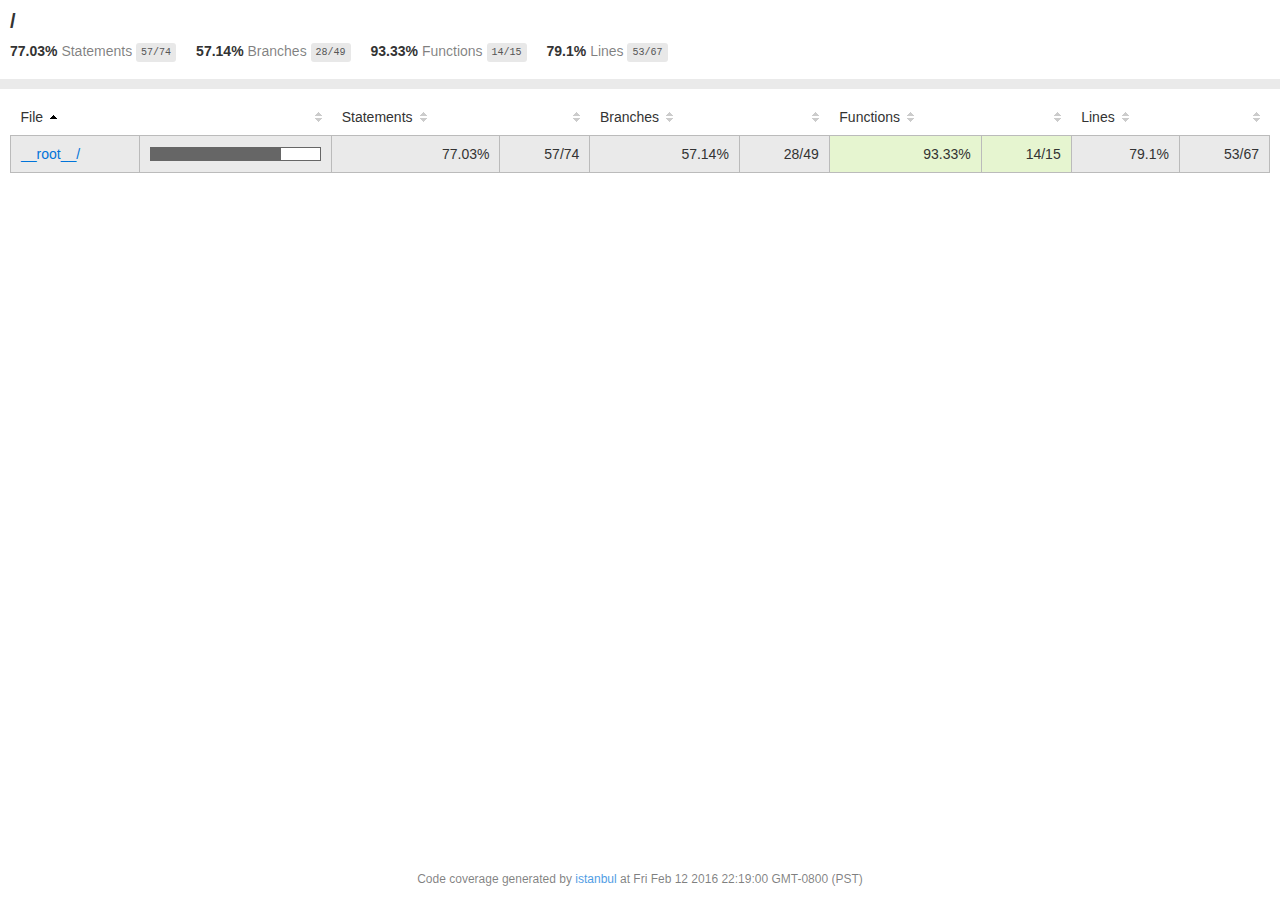
<file: site_institucional/NODE5/node_modules/mute-stream/coverage/lcov-report/index.html>
<!doctype html>
<html lang="en">
<head>
    <title>Code coverage report for All files</title>
    <meta charset="utf-8" />
    <link rel="stylesheet" href="prettify.css" />
    <link rel="stylesheet" href="base.css" />
    <meta name="viewport" content="width=device-width, initial-scale=1">
    <style type='text/css'>
        .coverage-summary .sorter {
            background-image: url(sort-arrow-sprite.png);
        }
    </style>
</head>
<body>
<div class='wrapper'>
  <div class='pad1'>
    <h1>
      /
    </h1>
    <div class='clearfix'>
      <div class='fl pad1y space-right2'>
        <span class="strong">77.03% </span>
        <span class="quiet">Statements</span>
        <span class='fraction'>57/74</span>
      </div>
      <div class='fl pad1y space-right2'>
        <span class="strong">57.14% </span>
        <span class="quiet">Branches</span>
        <span class='fraction'>28/49</span>
      </div>
      <div class='fl pad1y space-right2'>
        <span class="strong">93.33% </span>
        <span class="quiet">Functions</span>
        <span class='fraction'>14/15</span>
      </div>
      <div class='fl pad1y space-right2'>
        <span class="strong">79.1% </span>
        <span class="quiet">Lines</span>
        <span class='fraction'>53/67</span>
      </div>
    </div>
  </div>
  <div class='status-line medium'></div>
<div class="pad1">
<table class="coverage-summary">
<thead>
<tr>
   <th data-col="file" data-fmt="html" data-html="true" class="file">File</th>
   <th data-col="pic" data-type="number" data-fmt="html" data-html="true" class="pic"></th>
   <th data-col="statements" data-type="number" data-fmt="pct" class="pct">Statements</th>
   <th data-col="statements_raw" data-type="number" data-fmt="html" class="abs"></th>
   <th data-col="branches" data-type="number" data-fmt="pct" class="pct">Branches</th>
   <th data-col="branches_raw" data-type="number" data-fmt="html" class="abs"></th>
   <th data-col="functions" data-type="number" data-fmt="pct" class="pct">Functions</th>
   <th data-col="functions_raw" data-type="number" data-fmt="html" class="abs"></th>
   <th data-col="lines" data-type="number" data-fmt="pct" class="pct">Lines</th>
   <th data-col="lines_raw" data-type="number" data-fmt="html" class="abs"></th>
</tr>
</thead>
<tbody><tr>
	<td class="file medium" data-value="__root__/"><a href="__root__/index.html">__root__/</a></td>
	<td data-value="77.03" class="pic medium"><div class="chart"><div class="cover-fill" style="width: 77%;"></div><div class="cover-empty" style="width:23%;"></div></div></td>
	<td data-value="77.03" class="pct medium">77.03%</td>
	<td data-value="74" class="abs medium">57/74</td>
	<td data-value="57.14" class="pct medium">57.14%</td>
	<td data-value="49" class="abs medium">28/49</td>
	<td data-value="93.33" class="pct high">93.33%</td>
	<td data-value="15" class="abs high">14/15</td>
	<td data-value="79.1" class="pct medium">79.1%</td>
	<td data-value="67" class="abs medium">53/67</td>
	</tr>

</tbody>
</table>
</div><div class='push'></div><!-- for sticky footer -->
</div><!-- /wrapper -->
<div class='footer quiet pad2 space-top1 center small'>
  Code coverage
  generated by <a href="http://istanbul-js.org/" target="_blank">istanbul</a> at Fri Feb 12 2016 22:19:00 GMT-0800 (PST)
</div>
</div>
<script src="prettify.js"></script>
<script>
window.onload = function () {
        if (typeof prettyPrint === 'function') {
            prettyPrint();
        }
};
</script>
<script src="sorter.js"></script>
</body>
</html>
</file>
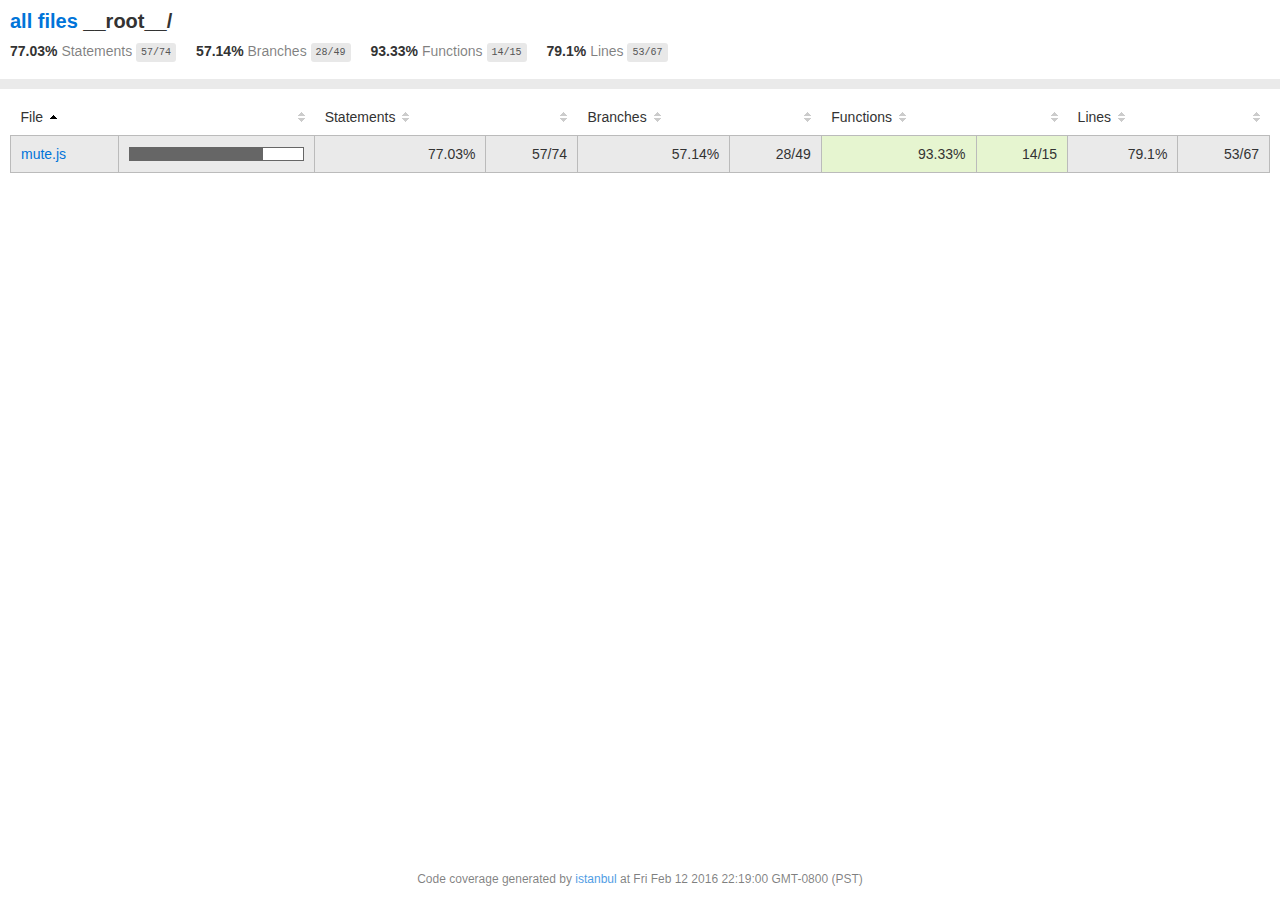
<file: site_institucional/NODE5/node_modules/mute-stream/coverage/lcov-report/__root__/index.html>
<!doctype html>
<html lang="en">
<head>
    <title>Code coverage report for __root__/</title>
    <meta charset="utf-8" />
    <link rel="stylesheet" href="../prettify.css" />
    <link rel="stylesheet" href="../base.css" />
    <meta name="viewport" content="width=device-width, initial-scale=1">
    <style type='text/css'>
        .coverage-summary .sorter {
            background-image: url(../sort-arrow-sprite.png);
        }
    </style>
</head>
<body>
<div class='wrapper'>
  <div class='pad1'>
    <h1>
      <a href="../index.html">all files</a> __root__/
    </h1>
    <div class='clearfix'>
      <div class='fl pad1y space-right2'>
        <span class="strong">77.03% </span>
        <span class="quiet">Statements</span>
        <span class='fraction'>57/74</span>
      </div>
      <div class='fl pad1y space-right2'>
        <span class="strong">57.14% </span>
        <span class="quiet">Branches</span>
        <span class='fraction'>28/49</span>
      </div>
      <div class='fl pad1y space-right2'>
        <span class="strong">93.33% </span>
        <span class="quiet">Functions</span>
        <span class='fraction'>14/15</span>
      </div>
      <div class='fl pad1y space-right2'>
        <span class="strong">79.1% </span>
        <span class="quiet">Lines</span>
        <span class='fraction'>53/67</span>
      </div>
    </div>
  </div>
  <div class='status-line medium'></div>
<div class="pad1">
<table class="coverage-summary">
<thead>
<tr>
   <th data-col="file" data-fmt="html" data-html="true" class="file">File</th>
   <th data-col="pic" data-type="number" data-fmt="html" data-html="true" class="pic"></th>
   <th data-col="statements" data-type="number" data-fmt="pct" class="pct">Statements</th>
   <th data-col="statements_raw" data-type="number" data-fmt="html" class="abs"></th>
   <th data-col="branches" data-type="number" data-fmt="pct" class="pct">Branches</th>
   <th data-col="branches_raw" data-type="number" data-fmt="html" class="abs"></th>
   <th data-col="functions" data-type="number" data-fmt="pct" class="pct">Functions</th>
   <th data-col="functions_raw" data-type="number" data-fmt="html" class="abs"></th>
   <th data-col="lines" data-type="number" data-fmt="pct" class="pct">Lines</th>
   <th data-col="lines_raw" data-type="number" data-fmt="html" class="abs"></th>
</tr>
</thead>
<tbody><tr>
	<td class="file medium" data-value="mute.js"><a href="mute.js.html">mute.js</a></td>
	<td data-value="77.03" class="pic medium"><div class="chart"><div class="cover-fill" style="width: 77%;"></div><div class="cover-empty" style="width:23%;"></div></div></td>
	<td data-value="77.03" class="pct medium">77.03%</td>
	<td data-value="74" class="abs medium">57/74</td>
	<td data-value="57.14" class="pct medium">57.14%</td>
	<td data-value="49" class="abs medium">28/49</td>
	<td data-value="93.33" class="pct high">93.33%</td>
	<td data-value="15" class="abs high">14/15</td>
	<td data-value="79.1" class="pct medium">79.1%</td>
	<td data-value="67" class="abs medium">53/67</td>
	</tr>

</tbody>
</table>
</div><div class='push'></div><!-- for sticky footer -->
</div><!-- /wrapper -->
<div class='footer quiet pad2 space-top1 center small'>
  Code coverage
  generated by <a href="http://istanbul-js.org/" target="_blank">istanbul</a> at Fri Feb 12 2016 22:19:00 GMT-0800 (PST)
</div>
</div>
<script src="../prettify.js"></script>
<script>
window.onload = function () {
        if (typeof prettyPrint === 'function') {
            prettyPrint();
        }
};
</script>
<script src="../sorter.js"></script>
</body>
</html>
</file>
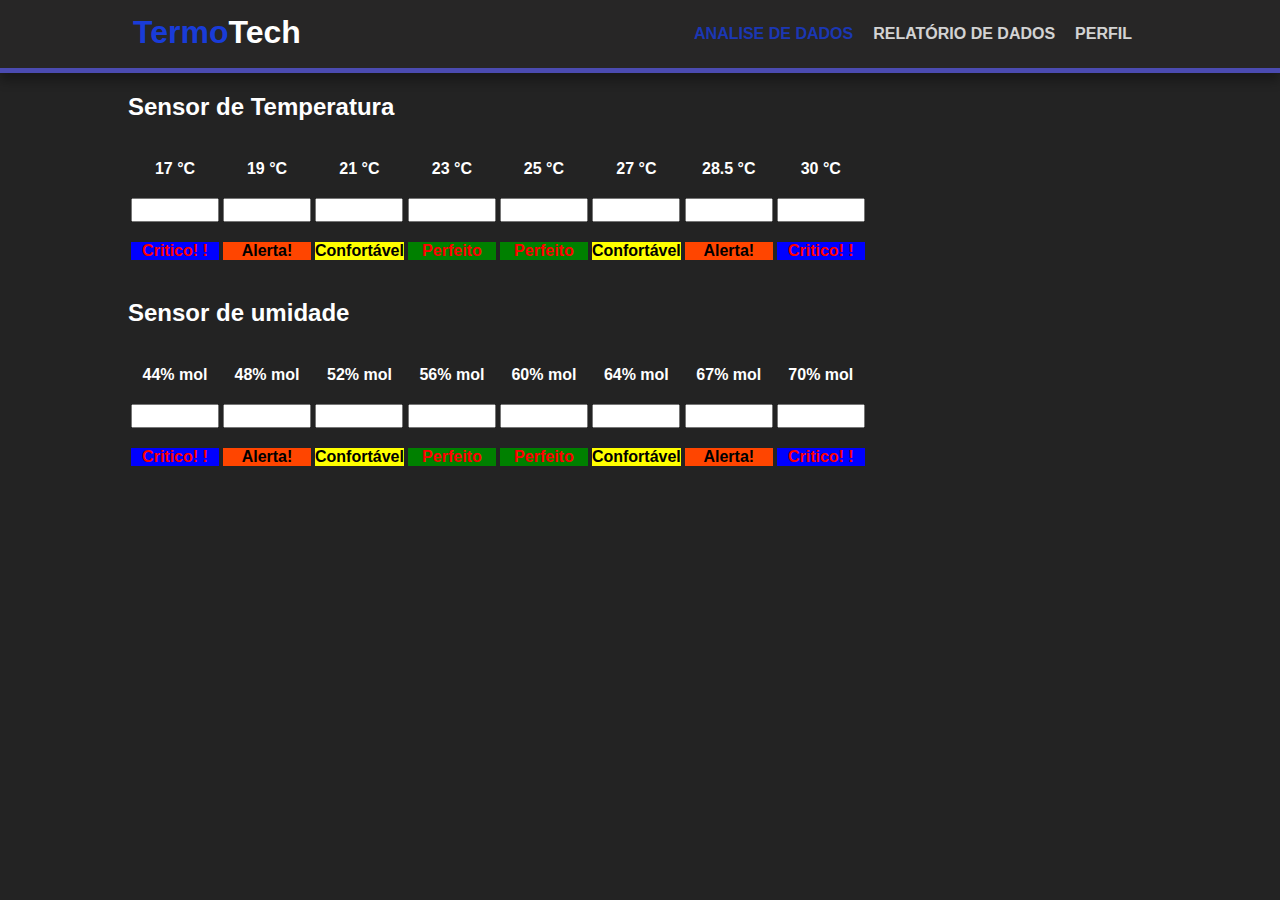
<file: site_institucional/analise.html>
<!DOCTYPE html>
<html lang="en">

<head>
    <meta charset="UTF-8">
    <meta http-equiv="X-UA-Compatible" content="IE=edge">
    <meta name="viewport" content="width=device-width, initial-scale=1.0">
    <title>TermoTech - Analise de dados</title>
    <link rel="stylesheet" href="style.css">
</head>

<body>
    <div class="header_sessao">
        <div class="container">
            <h1 class="titulo"><span class="destaque">Termo</span>Tech</h1>
            <ul class="navbar">
                <b>
              
                <a href="analise.html" class="item_menu"><span class="destaque">Analise de dados</a></span>
                <a href="NODE5/index.html" class="item_menu">Relatório de dados</a> 
                <a href="#div_perfil" class="item_menu"  onclick="perfil()"> Perfil</a>   
           
            </b>
            </ul>
        </div>
    </div>
    <div id="div_perfil" class="perfil">

        <div class="container">

            <div id="popup" class="popup" onclick="perfil()">

                <button id="button_foto" class="foto">Alterar foto do Perfil </button>



            </div>

        </div>

    </div>

    </div>
    <!--Aqui começa a tabela de gráficos "Temperatura"-->
    <div class="container">

        <table>
            <thead>

                <tr class="temperatura">
                    <h2>Sensor de Temperatura</h2>
                    <th>
                        <p>17 °C</p>
                    </th>
                    <th>
                        <p>19 °C</p>
                    </th>
                    <th>21 °C</th>
                    <th>23 °C</th>
                    <th>25 °C</th>
                    <th>27 °C</th>
                    <th>28.5 °C</th>
                    <th>30 °C</th>

                </tr>

                <tr>
                    <th>
                        <input type="text" class="resultado">
                    </th>
                    <th>
                        <input type="text" class="resultado">
                    </th>
                    <th>
                        <input type="text" class="resultado">
                    </th>
                    <th>
                        <input type="text" class="resultado">
                    </th>
                    <th>
                        <input type="text" class="resultado">
                    </th>
                    <th>
                        <input type="text" class="resultado">
                    </th>
                    <th>
                        <input type="text" class="resultado">
                    </th>
                    <th>
                        <input type="text" class="resultado">
                    </th>

                </tr>

                <tr>
                    <th>

                        <p style="color: red;background-color: blue">Critico! !

                    </th>
                    <th>


                        <p style="color: black;background-color: orangered">Alerta!

                    </th>
                    <th>



                        <p style="color: black;background-color: yellow">Confortável

                    </th>

                    <th>


                        <p style="color: red;background-color: green">Perfeito

                    </th>

                    <th>


                        <p style="color: red;background-color: green">Perfeito

                    </th>

                    <th>


                        <p style="color: black;background-color: yellow">Confortável

                    </th>
                    <th>



                        <p style="color: black;background-color: orangered">Alerta!

                    </th>
                    <th>

                        <p style="color: red;background-color: blue">Critico! !

                    </th>
                </tr>
            </thead>
        </table>

    </div>


    <!--Começa aqui os gráficos "Umidade"-->
    <div class="container">
        <table>
            <thead class="graficos">

                <tr class="umidade_titulo">
                    <h2>Sensor de umidade</h2>
                    <th class="umidade">
                        <p>44% mol</p>
                    </th>
                    <th class="umidade">
                        <p>48% mol</p>
                    </th>
                    <th class="umidade">52% mol</th>
                    <th class="umidade">56% mol</th>
                    <th class="umidade">60% mol</th>
                    <th class="umidade">64% mol</th>
                    <th class="umidade">67% mol</th>
                    <th class="umidade">70% mol</th>

                </tr>

                <tr>
                    <th>
                        <input type="text" class="resultado">
                    </th>
                    <th>
                        <input type="text" class="resultado">
                    </th>
                    <th>
                        <input type="text" class="resultado">
                    </th>
                    <th>
                        <input type="text" class="resultado">
                    </th>
                    <th>
                        <input type="text" class="resultado">
                    </th>
                    <th>
                        <input type="text" class="resultado">
                    </th>
                    <th>
                        <input type="text" class="resultado">
                    </th>
                    <th>
                        <input type="text" class="resultado">
                    </th>

                </tr>

                <tr>
                    <th>

                        <p style="color: red;background-color: blue">Critico! !

                    </th>
                    <th>


                        <p style="color: black;background-color: orangered">Alerta!

                    </th>
                    <th>



                        <p style="color: black;background-color: yellow">Confortável

                    </th>

                    <th>


                        <p style="color: red;background-color: green">Perfeito

                    </th>

                    <th>


                        <p style="color: red;background-color: green">Perfeito

                    </th>

                    <th>


                        <p style="color: black;background-color: yellow">Confortável

                    </th>
                    <th>



                        <p style="color: black;background-color: orangered">Alerta!

                    </th>
                    <th>

                        <p style="color: red;background-color: blue">Critico! !

                    </th>
                </tr>


            </thead>
        </table>



</body>

</html>
<script>
    function perfil() {
        popup.style.display = "block"
        popup.innerHTML = `<img src="img/foto inicial.png" alt="foto do perfil"> <br><ul> <br>
             <li> <a href="perfil.html" >dados da conta </a></li> <br>
             <li> <a href="NODE5/index.html" >Relatório de dados</a> </li> <br><br>   
             <li> <a href="analise.html" >Analise de dados</a> </li> <br><br>
                 <li> <a href="login.html">Sair</a> </li> <br>
                 </ul>`
    }
</script>
</file>
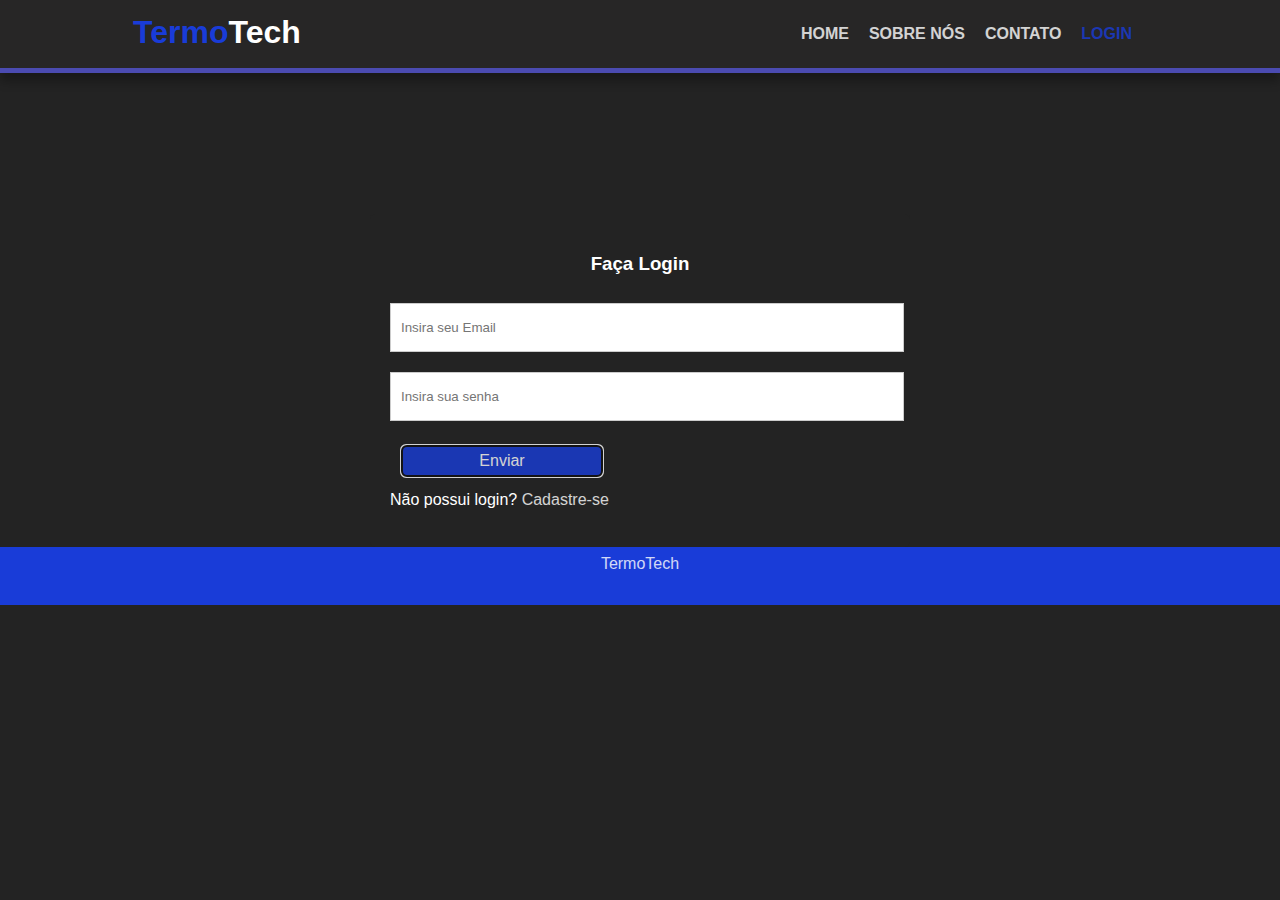
<file: site_institucional/login.html>
<!DOCTYPE html>
<html lang="en">

<head>
    <meta charset="UTF-8">
    <meta http-equiv="X-UA-Compatible" content="IE=edge">
    <meta name="viewport" content="width=device-width, initial-scale=1.0">
    <link rel="stylesheet" href="style.css">
    <title>TermoTech - Login</title>
</head>

<body>
    <div class="header_sessao">
        <div class="container">
            <h1 class="titulo"><span class="destaque">Termo</span>Tech</h1>
            <ul class="navbar">
                <b>
                <a href="index.html" class="item_menu">Home</a>
                <a href="index.html" class="item_menu">Sobre nós</a>
              
                <a href="index.html" class="item_menu">Contato</a>
                <a href="login.html" class="item_menu"><span class="destaque">Login</span></a>    
            </b>
            </ul>
        </div>
    </div>

    <form>

        <h3>Faça Login</h3>

        <input id="input_email" class="inputs" type="text" name="" placeholder="Insira seu Email" required/>
        <input id="input_senha" class="inputs" type="password" name="" placeholder="Insira sua senha" required/>
        <a href="perfil.html"><input class="btn" type="submit" name="acao" value="Enviar" autofocus/></a>
        <br> Não possui login?
        <a href="cadastro.html"> Cadastre-se</a><br><br>

        <!--vamos entrar na sessão dos inputs para os campos de cadastro.-->
        <div id="perfil" class="perfil">
            <div id="popup" onclick="perfil()">
                <div id="junte-se" class="cadastro">


                </div>
            </div>
        </div>

    </form>

    <div class="footer">

        <div class="container">

            <h4><a href="https://github.com/BandTec/grupo03-TermoTech">TermoTech</a></h4>
        </div>
    </div>

</body>

</html>

<script>
    function perfil() {
        popup.style.display = "block"
        popup.innerHTML = `<div id="junte-se" class="cadastro">

               <div class="container">

                <input type="text" class="popupC" placeholder="Como podemos te chamar?">
                <input type="text" class="popupC" placeholder="E o seu sobrenome?">
                <input type="text" class="popupC" placeholder="Possui endereço de e-mail?">
                <input type="text" class="popupC" placeholder="Posso te ligar?">
                <input type="text" class="popupC" placeholder="Você é homem ou mulher?">
                <input type="text" class="popupC" placeholder="Para qual CNPJ você é representante?">
                <input type="text" class="popupC" placeholder="Qual senha você deseja cadastrar?">
                <input type="text" class="popupC" placeholder="Tem certeza que é esta senha?">
                <br><input type="checkbox"> Eu estou ciente dos usos destes <a href="termos.html">dados</a>, e aceito o motivo de sua coleta.
                <br><button class="btn_cadastro">Cadastrar-se</button>
                <button class="btn_cadastro">Cancelar</button>

            </div>

        </div>`;
    }
</script>
</file>
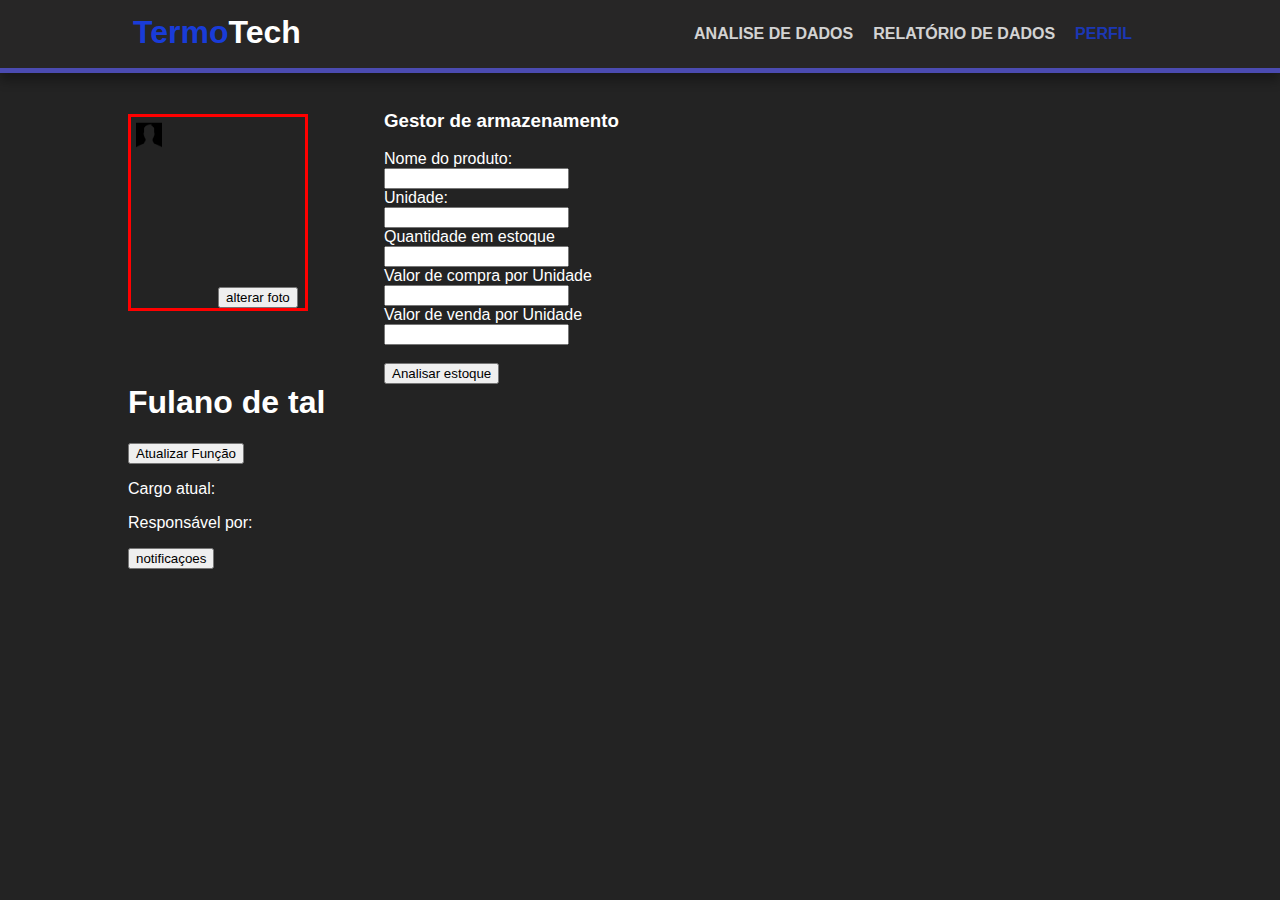
<file: site_institucional/perfil.html>
<!DOCTYPE html>
<html lang="en">

<head>
    <meta charset="UTF-8">
    <meta http-equiv="X-UA-Compatible" content="IE=edge">
    <meta name="viewport" content="width=device-width, initial-scale=1.0">
    <title>TermoTech - Perfil</title>
    <link rel="stylesheet" href="style.css">
</head>

<body>
    <div class="header_sessao">
        <div class="container">
            <h1 class="titulo"><span class="destaque">Termo</span>Tech</h1>
            <ul class="navbar">
                <b>
            
                <a href="analise.html" class="item_menu">Analise de dados</a>
                <a href="NODE5/index.html" class="item_menu">Relatório de dados</a> 
                <a href="#div_perfil" class="item_menu"><span class="destaque" onclick="perfil()"> Perfil</span></a>   
           
            </b>
            </ul>
        </div>
    </div>
    <div id="div_perfil" class="perfil">

        <div class="container">

            <div id="popup" class="popup" onclick="perfil()">


            </div>

        </div>

    </div>

    </div>
    <div id="div_painel" class="painel">

        <div class="container">


            <div class="working">
                <div class="foto_usuario">

                    <img src="img/foto inicial.png" alt="Foto de icone perfil">

                </div>
                <button>alterar foto</button>
            </div>
        </div>

        <div class="simulador" id="div_teste">

            <br>
            <h3>Gestor de armazenamento</h3>


            Nome do produto: <br><input id="in_nome"><br>
            <!---->
            Unidade: <br> <input id="in_unidade"> <br>
            <!---->
            Quantidade em estoque <br> <input id="in_quantidade"> <br>
            <!---->
            Valor de compra por Unidade <br><input id="in_valor_compra"> <br>
            <!---->
            Valor de venda por Unidade <br> <input id="in_valor_venda"> <br> <br><button onclick="analisar()">Analisar estoque</button>
            <br><br>

            <div id="div_resultado">
            </div>

        </div> <br><br><br><br><br>
        <div class="info_usuario">

            <h1>Fulano de tal</h1>
            <button>Atualizar Função    
                <select id="" class="cargo"> 
                    <option value=""> Cargo 1</option>
                    <option value="">Cargo 2</option>
                    <option value=""> Cargo 3 </option>
                    <option value="">Cargo 4</option>
                    <option value=""> Cargo 5</option>
                </select>
                
            </button>

            <p>Cargo atual:</p>
            <p>Responsável por:</p>
            <button>notificaçoes</button>
        </div>

    </div>



</body>

</html>
<script>
    function perfil() {
        popup.style.display = "block"
        popup.innerHTML = `<button class="ocultar">X</button><img src="img/foto inicial.png" alt="foto do perfil"> <br><ul> <br>
             <li> <a href="perfil.html" >dados da conta </a></li> <br>
             <li> <a href="NODE5/index.html" >Relatório de dados</a> </li> <br>   
              <li> <a href="analise.html" >Analise de dados</a> </li> <br>     
                 <li> <a href="login.html">Sair</a> </li> <br>
                 </ul>`
    }

    function analisar() {
        var nome = in_nome.value;
        var valor_compra = Number(in_valor_compra.value);
        var valor_venda = Number(in_valor_venda.value);

        var valor_estoque = Number(in_quantidade.value) * valor_venda;
        var valor_lucro = valor_venda - valor_compra;

        var porcentagem_lucro = (valor_venda / valor_compra - 1) * 100;

        div_resultado.innerHTML = `
            <h2>Resultado da análise</h2>
           
        Você possui um total de <b style="color:navy">${in_quantidade.value}</b> <b style="color:blue">${in_unidade.value}</b> de <b style="color:gray">${nome}</b> em estoque. <br>
        Você tem um total de R$ <b style="color:green">${valor_estoque}</b> em estoque de <b style="color:gray">${nome}</b>. <br>
        Vai lucrar R$ <b style="color:darkgreen">${valor_lucro}</b> em cada <b style="color:gray">${nome}</b> vendido. <br>

        Como comprou cada unidade por <b style="color:darkgreen">${valor_compra}</b> e vai vender por <b style="color:purple">${valor_venda}</b>, sua margem de lucro será de <b style="color:maroon">${porcentagem_lucro}</b>%. <br> <br>
        `;
        var porcentagem_compra = (valor_compra / valor_venda) * 100;
        var porcentagem_venda = 100 - porcentagem_compra;

        div_resultado.innerHTML += `
            <div style="background-color: red; height: 30px; float: left; width: ${porcentagem_compra}%"></div>
            <div style="background-color: green; height: 30px; float: left; width: ${porcentagem_venda}%"></div>
            <b>Composição do preço</b>';
        `;
    }
</script>
</file>
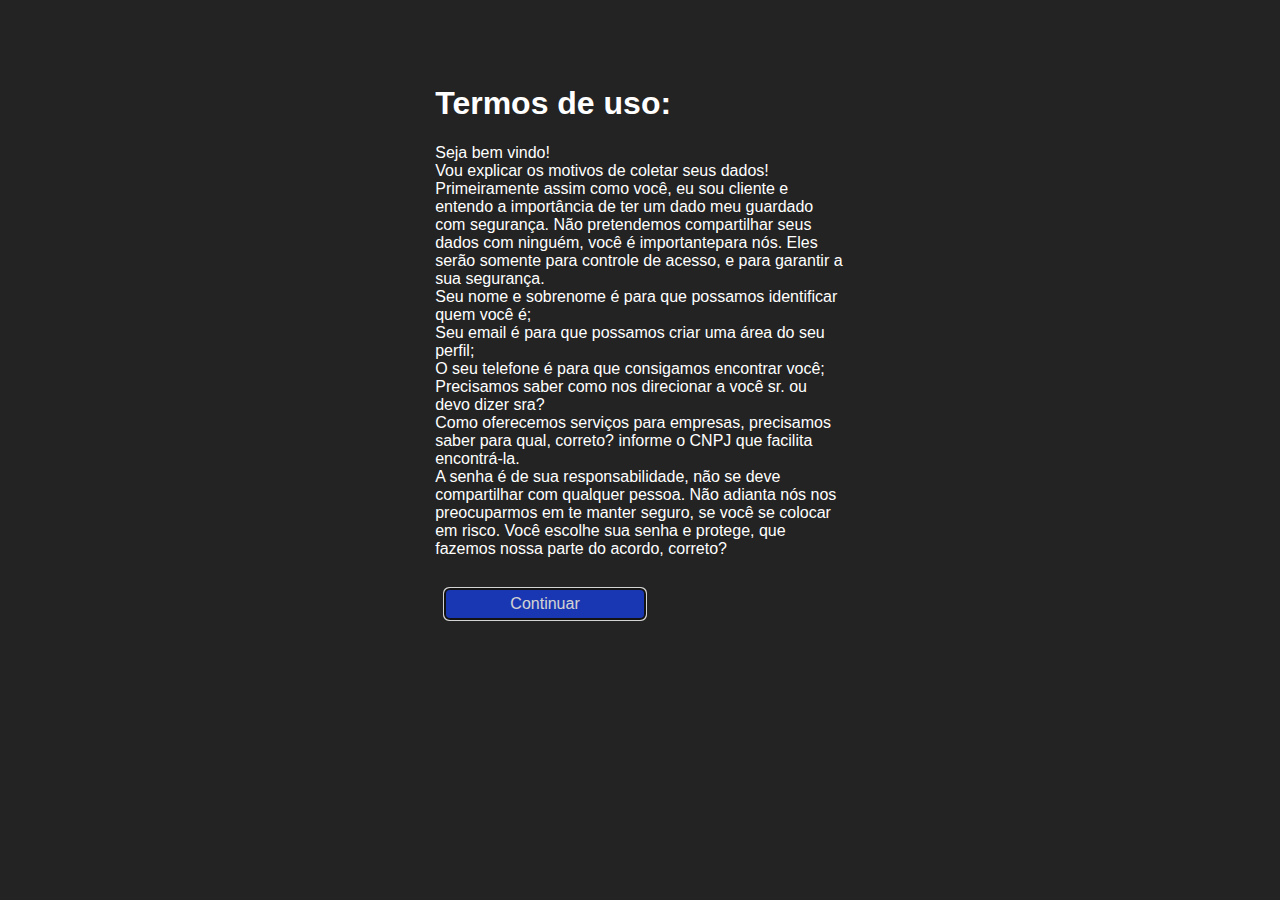
<file: site_institucional/termos.html>
<!DOCTYPE html>
<html lang="en">

<head>
    <meta charset="UTF-8">
    <meta http-equiv="X-UA-Compatible" content="IE=edge">
    <meta name="viewport" content="width=device-width, initial-scale=1.0">
    <title>TermoTech - Termos de uso</title>
    <link rel="stylesheet" href="style.css">
</head>

<body>
    <div class="termos">

        <div class="container">
            <h1>Termos de uso:</h1>
            <p>Seja bem vindo! <br> Vou explicar os motivos de coletar seus dados! <br> Primeiramente assim como você, eu sou cliente e entendo a importância de ter um dado meu guardado com segurança. Não pretendemos compartilhar seus dados com ninguém,
                você é importantepara nós. Eles serão somente para controle de acesso, e para garantir a sua segurança. <br> Seu nome e sobrenome é para que possamos identificar quem você é; <br> Seu email é para que possamos criar uma área do seu perfil;
                <br> O seu telefone é para que consigamos encontrar você; <br> Precisamos saber como nos direcionar a você sr. ou devo dizer sra? <br> Como oferecemos serviços para empresas, precisamos saber para qual, correto? informe o CNPJ que facilita
                encontrá-la. <br> A senha é de sua responsabilidade, não se deve compartilhar com qualquer pessoa. Não adianta nós nos preocuparmos em te manter seguro, se você se colocar em risco. Você escolhe sua senha e protege, que fazemos nossa parte
                do acordo, correto?
            </p>

            <a href="cadastro.html"><input class="btn" type="submit" name="acao" value="Continuar" autofocus/></a>

        </div>
    </div>
</body>

</html>
</file>
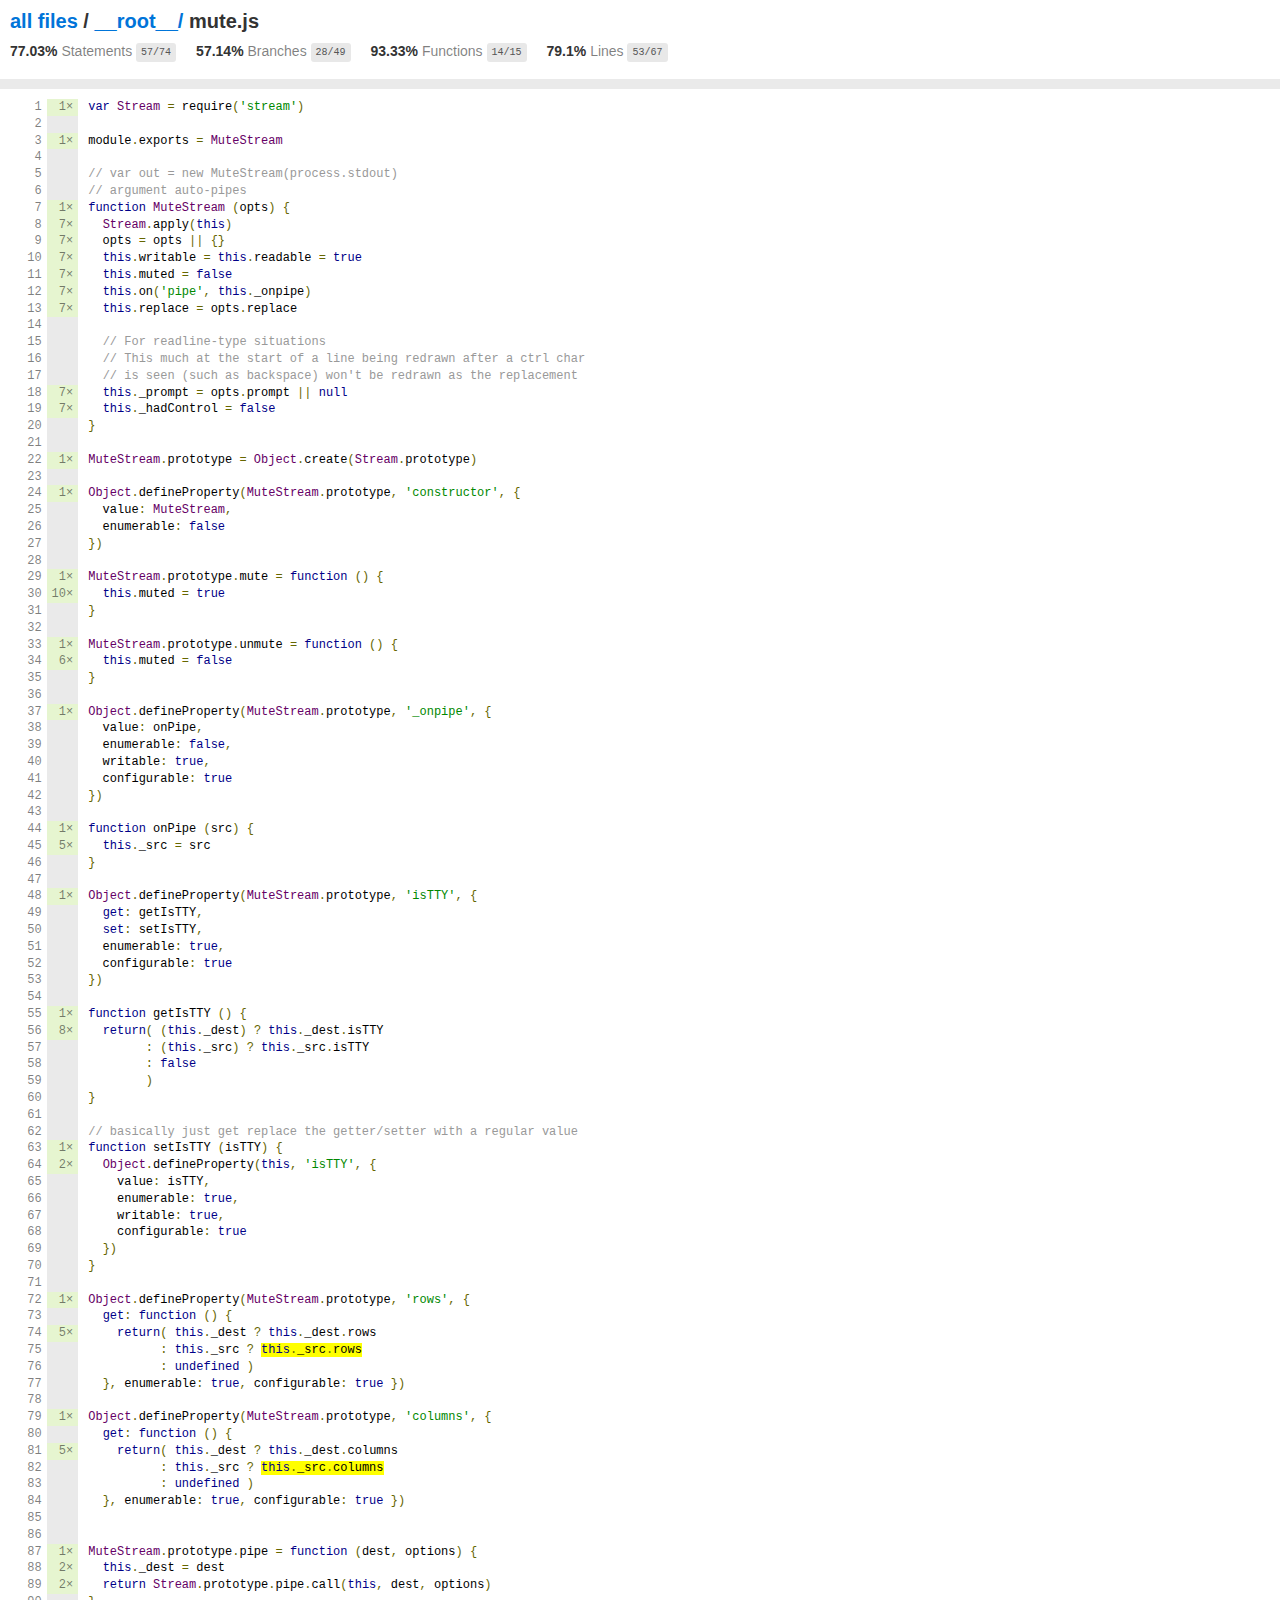
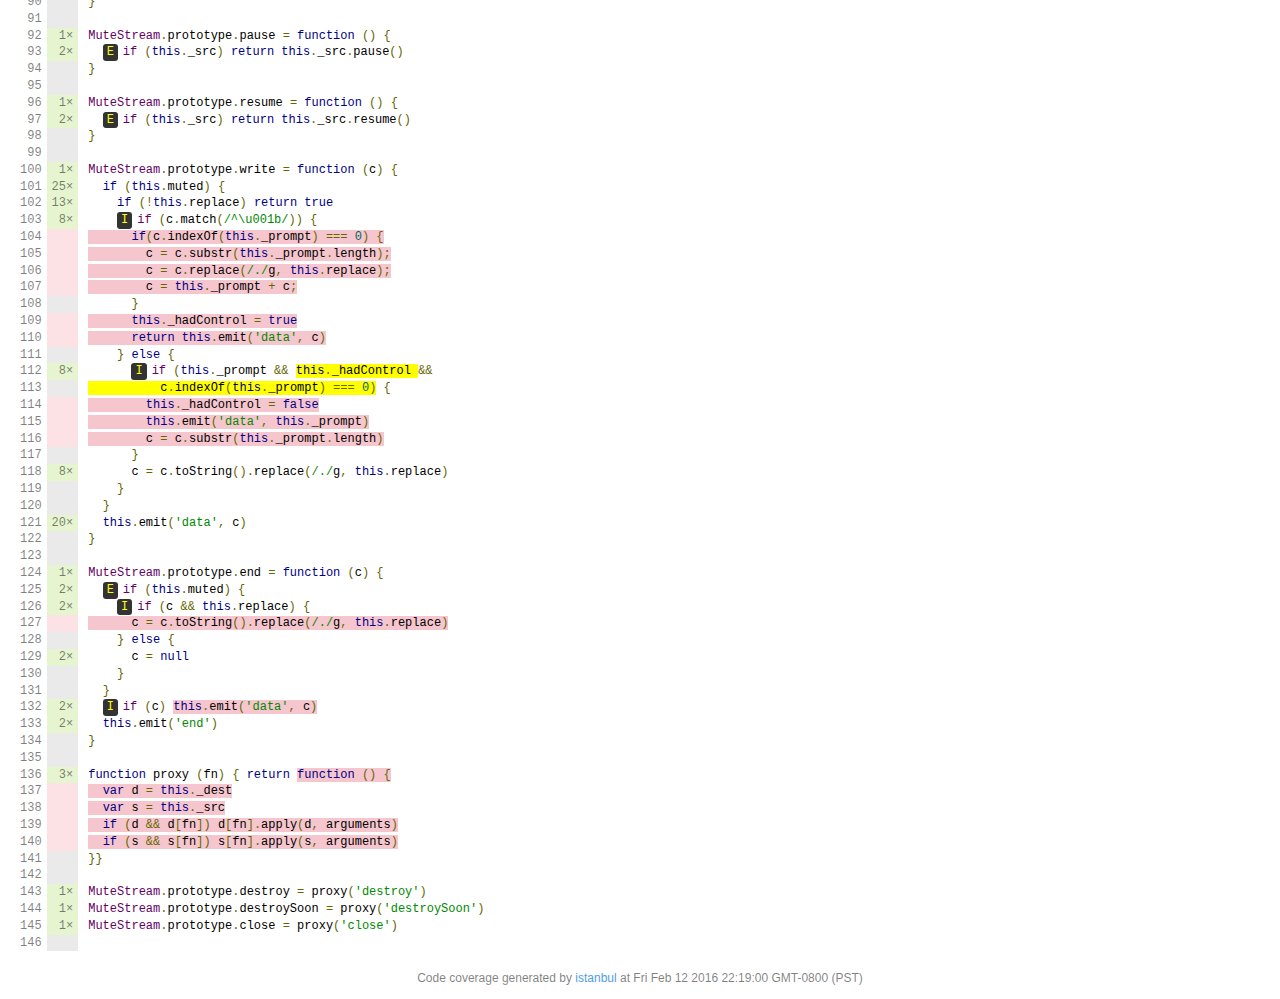
<file: site_institucional/NODE5/node_modules/mute-stream/coverage/lcov-report/__root__/mute.js.html>
<!doctype html>
<html lang="en">
<head>
    <title>Code coverage report for mute.js</title>
    <meta charset="utf-8" />
    <link rel="stylesheet" href="../prettify.css" />
    <link rel="stylesheet" href="../base.css" />
    <meta name="viewport" content="width=device-width, initial-scale=1">
    <style type='text/css'>
        .coverage-summary .sorter {
            background-image: url(../sort-arrow-sprite.png);
        }
    </style>
</head>
<body>
<div class='wrapper'>
  <div class='pad1'>
    <h1>
      <a href="../index.html">all files</a> / <a href="index.html">__root__/</a> mute.js
    </h1>
    <div class='clearfix'>
      <div class='fl pad1y space-right2'>
        <span class="strong">77.03% </span>
        <span class="quiet">Statements</span>
        <span class='fraction'>57/74</span>
      </div>
      <div class='fl pad1y space-right2'>
        <span class="strong">57.14% </span>
        <span class="quiet">Branches</span>
        <span class='fraction'>28/49</span>
      </div>
      <div class='fl pad1y space-right2'>
        <span class="strong">93.33% </span>
        <span class="quiet">Functions</span>
        <span class='fraction'>14/15</span>
      </div>
      <div class='fl pad1y space-right2'>
        <span class="strong">79.1% </span>
        <span class="quiet">Lines</span>
        <span class='fraction'>53/67</span>
      </div>
    </div>
  </div>
  <div class='status-line medium'></div>
<pre><table class="coverage">
<tr><td class="line-count quiet">1
2
3
4
5
6
7
8
9
10
11
12
13
14
15
16
17
18
19
20
21
22
23
24
25
26
27
28
29
30
31
32
33
34
35
36
37
38
39
40
41
42
43
44
45
46
47
48
49
50
51
52
53
54
55
56
57
58
59
60
61
62
63
64
65
66
67
68
69
70
71
72
73
74
75
76
77
78
79
80
81
82
83
84
85
86
87
88
89
90
91
92
93
94
95
96
97
98
99
100
101
102
103
104
105
106
107
108
109
110
111
112
113
114
115
116
117
118
119
120
121
122
123
124
125
126
127
128
129
130
131
132
133
134
135
136
137
138
139
140
141
142
143
144
145
146</td><td class="line-coverage quiet"><span class="cline-any cline-yes">1×</span>
<span class="cline-any cline-neutral">&nbsp;</span>
<span class="cline-any cline-yes">1×</span>
<span class="cline-any cline-neutral">&nbsp;</span>
<span class="cline-any cline-neutral">&nbsp;</span>
<span class="cline-any cline-neutral">&nbsp;</span>
<span class="cline-any cline-yes">1×</span>
<span class="cline-any cline-yes">7×</span>
<span class="cline-any cline-yes">7×</span>
<span class="cline-any cline-yes">7×</span>
<span class="cline-any cline-yes">7×</span>
<span class="cline-any cline-yes">7×</span>
<span class="cline-any cline-yes">7×</span>
<span class="cline-any cline-neutral">&nbsp;</span>
<span class="cline-any cline-neutral">&nbsp;</span>
<span class="cline-any cline-neutral">&nbsp;</span>
<span class="cline-any cline-neutral">&nbsp;</span>
<span class="cline-any cline-yes">7×</span>
<span class="cline-any cline-yes">7×</span>
<span class="cline-any cline-neutral">&nbsp;</span>
<span class="cline-any cline-neutral">&nbsp;</span>
<span class="cline-any cline-yes">1×</span>
<span class="cline-any cline-neutral">&nbsp;</span>
<span class="cline-any cline-yes">1×</span>
<span class="cline-any cline-neutral">&nbsp;</span>
<span class="cline-any cline-neutral">&nbsp;</span>
<span class="cline-any cline-neutral">&nbsp;</span>
<span class="cline-any cline-neutral">&nbsp;</span>
<span class="cline-any cline-yes">1×</span>
<span class="cline-any cline-yes">10×</span>
<span class="cline-any cline-neutral">&nbsp;</span>
<span class="cline-any cline-neutral">&nbsp;</span>
<span class="cline-any cline-yes">1×</span>
<span class="cline-any cline-yes">6×</span>
<span class="cline-any cline-neutral">&nbsp;</span>
<span class="cline-any cline-neutral">&nbsp;</span>
<span class="cline-any cline-yes">1×</span>
<span class="cline-any cline-neutral">&nbsp;</span>
<span class="cline-any cline-neutral">&nbsp;</span>
<span class="cline-any cline-neutral">&nbsp;</span>
<span class="cline-any cline-neutral">&nbsp;</span>
<span class="cline-any cline-neutral">&nbsp;</span>
<span class="cline-any cline-neutral">&nbsp;</span>
<span class="cline-any cline-yes">1×</span>
<span class="cline-any cline-yes">5×</span>
<span class="cline-any cline-neutral">&nbsp;</span>
<span class="cline-any cline-neutral">&nbsp;</span>
<span class="cline-any cline-yes">1×</span>
<span class="cline-any cline-neutral">&nbsp;</span>
<span class="cline-any cline-neutral">&nbsp;</span>
<span class="cline-any cline-neutral">&nbsp;</span>
<span class="cline-any cline-neutral">&nbsp;</span>
<span class="cline-any cline-neutral">&nbsp;</span>
<span class="cline-any cline-neutral">&nbsp;</span>
<span class="cline-any cline-yes">1×</span>
<span class="cline-any cline-yes">8×</span>
<span class="cline-any cline-neutral">&nbsp;</span>
<span class="cline-any cline-neutral">&nbsp;</span>
<span class="cline-any cline-neutral">&nbsp;</span>
<span class="cline-any cline-neutral">&nbsp;</span>
<span class="cline-any cline-neutral">&nbsp;</span>
<span class="cline-any cline-neutral">&nbsp;</span>
<span class="cline-any cline-yes">1×</span>
<span class="cline-any cline-yes">2×</span>
<span class="cline-any cline-neutral">&nbsp;</span>
<span class="cline-any cline-neutral">&nbsp;</span>
<span class="cline-any cline-neutral">&nbsp;</span>
<span class="cline-any cline-neutral">&nbsp;</span>
<span class="cline-any cline-neutral">&nbsp;</span>
<span class="cline-any cline-neutral">&nbsp;</span>
<span class="cline-any cline-neutral">&nbsp;</span>
<span class="cline-any cline-yes">1×</span>
<span class="cline-any cline-neutral">&nbsp;</span>
<span class="cline-any cline-yes">5×</span>
<span class="cline-any cline-neutral">&nbsp;</span>
<span class="cline-any cline-neutral">&nbsp;</span>
<span class="cline-any cline-neutral">&nbsp;</span>
<span class="cline-any cline-neutral">&nbsp;</span>
<span class="cline-any cline-yes">1×</span>
<span class="cline-any cline-neutral">&nbsp;</span>
<span class="cline-any cline-yes">5×</span>
<span class="cline-any cline-neutral">&nbsp;</span>
<span class="cline-any cline-neutral">&nbsp;</span>
<span class="cline-any cline-neutral">&nbsp;</span>
<span class="cline-any cline-neutral">&nbsp;</span>
<span class="cline-any cline-neutral">&nbsp;</span>
<span class="cline-any cline-yes">1×</span>
<span class="cline-any cline-yes">2×</span>
<span class="cline-any cline-yes">2×</span>
<span class="cline-any cline-neutral">&nbsp;</span>
<span class="cline-any cline-neutral">&nbsp;</span>
<span class="cline-any cline-yes">1×</span>
<span class="cline-any cline-yes">2×</span>
<span class="cline-any cline-neutral">&nbsp;</span>
<span class="cline-any cline-neutral">&nbsp;</span>
<span class="cline-any cline-yes">1×</span>
<span class="cline-any cline-yes">2×</span>
<span class="cline-any cline-neutral">&nbsp;</span>
<span class="cline-any cline-neutral">&nbsp;</span>
<span class="cline-any cline-yes">1×</span>
<span class="cline-any cline-yes">25×</span>
<span class="cline-any cline-yes">13×</span>
<span class="cline-any cline-yes">8×</span>
<span class="cline-any cline-no">&nbsp;</span>
<span class="cline-any cline-no">&nbsp;</span>
<span class="cline-any cline-no">&nbsp;</span>
<span class="cline-any cline-no">&nbsp;</span>
<span class="cline-any cline-neutral">&nbsp;</span>
<span class="cline-any cline-no">&nbsp;</span>
<span class="cline-any cline-no">&nbsp;</span>
<span class="cline-any cline-neutral">&nbsp;</span>
<span class="cline-any cline-yes">8×</span>
<span class="cline-any cline-neutral">&nbsp;</span>
<span class="cline-any cline-no">&nbsp;</span>
<span class="cline-any cline-no">&nbsp;</span>
<span class="cline-any cline-no">&nbsp;</span>
<span class="cline-any cline-neutral">&nbsp;</span>
<span class="cline-any cline-yes">8×</span>
<span class="cline-any cline-neutral">&nbsp;</span>
<span class="cline-any cline-neutral">&nbsp;</span>
<span class="cline-any cline-yes">20×</span>
<span class="cline-any cline-neutral">&nbsp;</span>
<span class="cline-any cline-neutral">&nbsp;</span>
<span class="cline-any cline-yes">1×</span>
<span class="cline-any cline-yes">2×</span>
<span class="cline-any cline-yes">2×</span>
<span class="cline-any cline-no">&nbsp;</span>
<span class="cline-any cline-neutral">&nbsp;</span>
<span class="cline-any cline-yes">2×</span>
<span class="cline-any cline-neutral">&nbsp;</span>
<span class="cline-any cline-neutral">&nbsp;</span>
<span class="cline-any cline-yes">2×</span>
<span class="cline-any cline-yes">2×</span>
<span class="cline-any cline-neutral">&nbsp;</span>
<span class="cline-any cline-neutral">&nbsp;</span>
<span class="cline-any cline-yes">3×</span>
<span class="cline-any cline-no">&nbsp;</span>
<span class="cline-any cline-no">&nbsp;</span>
<span class="cline-any cline-no">&nbsp;</span>
<span class="cline-any cline-no">&nbsp;</span>
<span class="cline-any cline-neutral">&nbsp;</span>
<span class="cline-any cline-neutral">&nbsp;</span>
<span class="cline-any cline-yes">1×</span>
<span class="cline-any cline-yes">1×</span>
<span class="cline-any cline-yes">1×</span>
<span class="cline-any cline-neutral">&nbsp;</span></td><td class="text"><pre class="prettyprint lang-js">var Stream = require('stream')
&nbsp;
module.exports = MuteStream
&nbsp;
// var out = new MuteStream(process.stdout)
// argument auto-pipes
function MuteStream (opts) {
  Stream.apply(this)
  opts = opts || {}
  this.writable = this.readable = true
  this.muted = false
  this.on('pipe', this._onpipe)
  this.replace = opts.replace
&nbsp;
  // For readline-type situations
  // This much at the start of a line being redrawn after a ctrl char
  // is seen (such as backspace) won't be redrawn as the replacement
  this._prompt = opts.prompt || null
  this._hadControl = false
}
&nbsp;
MuteStream.prototype = Object.create(Stream.prototype)
&nbsp;
Object.defineProperty(MuteStream.prototype, 'constructor', {
  value: MuteStream,
  enumerable: false
})
&nbsp;
MuteStream.prototype.mute = function () {
  this.muted = true
}
&nbsp;
MuteStream.prototype.unmute = function () {
  this.muted = false
}
&nbsp;
Object.defineProperty(MuteStream.prototype, '_onpipe', {
  value: onPipe,
  enumerable: false,
  writable: true,
  configurable: true
})
&nbsp;
function onPipe (src) {
  this._src = src
}
&nbsp;
Object.defineProperty(MuteStream.prototype, 'isTTY', {
  get: getIsTTY,
  set: setIsTTY,
  enumerable: true,
  configurable: true
})
&nbsp;
function getIsTTY () {
  return( (this._dest) ? this._dest.isTTY
        : (this._src) ? this._src.isTTY
        : false
        )
}
&nbsp;
// basically just get replace the getter/setter with a regular value
function setIsTTY (isTTY) {
  Object.defineProperty(this, 'isTTY', {
    value: isTTY,
    enumerable: true,
    writable: true,
    configurable: true
  })
}
&nbsp;
Object.defineProperty(MuteStream.prototype, 'rows', {
  get: function () {
    return( this._dest ? this._dest.rows
          : this._src ? <span class="branch-0 cbranch-no" title="branch not covered" >this._src.rows</span>
          : undefined )
  }, enumerable: true, configurable: true })
&nbsp;
Object.defineProperty(MuteStream.prototype, 'columns', {
  get: function () {
    return( this._dest ? this._dest.columns
          : this._src ? <span class="branch-0 cbranch-no" title="branch not covered" >this._src.columns</span>
          : undefined )
  }, enumerable: true, configurable: true })
&nbsp;
&nbsp;
MuteStream.prototype.pipe = function (dest, options) {
  this._dest = dest
  return Stream.prototype.pipe.call(this, dest, options)
}
&nbsp;
MuteStream.prototype.pause = function () {
  <span class="missing-if-branch" title="else path not taken" >E</span>if (this._src) return this._src.pause()
}
&nbsp;
MuteStream.prototype.resume = function () {
  <span class="missing-if-branch" title="else path not taken" >E</span>if (this._src) return this._src.resume()
}
&nbsp;
MuteStream.prototype.write = function (c) {
  if (this.muted) {
    if (!this.replace) return true
    <span class="missing-if-branch" title="if path not taken" >I</span>if (c.match(/^\u001b/)) {
<span class="cstat-no" title="statement not covered" >      if(c.indexOf(this._prompt) === 0) {</span>
<span class="cstat-no" title="statement not covered" >        c = c.substr(this._prompt.length);</span>
<span class="cstat-no" title="statement not covered" >        c = c.replace(/./g, this.replace);</span>
<span class="cstat-no" title="statement not covered" >        c = this._prompt + c;</span>
      }
<span class="cstat-no" title="statement not covered" >      this._hadControl = true</span>
<span class="cstat-no" title="statement not covered" >      return this.emit('data', c)</span>
    } else {
      <span class="missing-if-branch" title="if path not taken" >I</span>if (this._prompt &amp;&amp; <span class="branch-1 cbranch-no" title="branch not covered" >this._hadControl </span>&amp;&amp;
<span class="branch-2 cbranch-no" title="branch not covered" >          c.indexOf(this._prompt) === 0)</span> {
<span class="cstat-no" title="statement not covered" >        this._hadControl = false</span>
<span class="cstat-no" title="statement not covered" >        this.emit('data', this._prompt)</span>
<span class="cstat-no" title="statement not covered" >        c = c.substr(this._prompt.length)</span>
      }
      c = c.toString().replace(/./g, this.replace)
    }
  }
  this.emit('data', c)
}
&nbsp;
MuteStream.prototype.end = function (c) {
  <span class="missing-if-branch" title="else path not taken" >E</span>if (this.muted) {
    <span class="missing-if-branch" title="if path not taken" >I</span>if (c &amp;&amp; this.replace) {
<span class="cstat-no" title="statement not covered" >      c = c.toString().replace(/./g, this.replace)</span>
    } else {
      c = null
    }
  }
  <span class="missing-if-branch" title="if path not taken" >I</span>if (c) <span class="cstat-no" title="statement not covered" >this.emit('data', c)</span>
  this.emit('end')
}
&nbsp;
function proxy (fn) { return <span class="fstat-no" title="function not covered" >function () {</span>
<span class="cstat-no" title="statement not covered" >  var d = this._dest</span>
<span class="cstat-no" title="statement not covered" >  var s = this._src</span>
<span class="cstat-no" title="statement not covered" >  if (d &amp;&amp; d[fn]) <span class="cstat-no" title="statement not covered" >d[fn].apply(d, arguments)</span></span>
<span class="cstat-no" title="statement not covered" >  if (s &amp;&amp; s[fn]) <span class="cstat-no" title="statement not covered" >s[fn].apply(s, arguments)</span></span>
}}
&nbsp;
MuteStream.prototype.destroy = proxy('destroy')
MuteStream.prototype.destroySoon = proxy('destroySoon')
MuteStream.prototype.close = proxy('close')
&nbsp;</pre></td></tr>
</table></pre>
<div class='push'></div><!-- for sticky footer -->
</div><!-- /wrapper -->
<div class='footer quiet pad2 space-top1 center small'>
  Code coverage
  generated by <a href="http://istanbul-js.org/" target="_blank">istanbul</a> at Fri Feb 12 2016 22:19:00 GMT-0800 (PST)
</div>
</div>
<script src="../prettify.js"></script>
<script>
window.onload = function () {
        if (typeof prettyPrint === 'function') {
            prettyPrint();
        }
};
</script>
<script src="../sorter.js"></script>
</body>
</html>
</file>
<file: site_institucional/NODE5/node_modules/mute-stream/coverage/lcov-report/prettify.css>
.pln{color:#000}@media screen{.str{color:#080}.kwd{color:#008}.com{color:#800}.typ{color:#606}.lit{color:#066}.pun,.opn,.clo{color:#660}.tag{color:#008}.atn{color:#606}.atv{color:#080}.dec,.var{color:#606}.fun{color:red}}@media print,projection{.str{color:#060}.kwd{color:#006;font-weight:bold}.com{color:#600;font-style:italic}.typ{color:#404;font-weight:bold}.lit{color:#044}.pun,.opn,.clo{color:#440}.tag{color:#006;font-weight:bold}.atn{color:#404}.atv{color:#060}}pre.prettyprint{padding:2px;border:1px solid #888}ol.linenums{margin-top:0;margin-bottom:0}li.L0,li.L1,li.L2,li.L3,li.L5,li.L6,li.L7,li.L8{list-style-type:none}li.L1,li.L3,li.L5,li.L7,li.L9{background:#eee}
</file>
<file: site_institucional/NODE5/node_modules/mute-stream/coverage/lcov-report/base.css>
body, html {
  margin:0; padding: 0;
  height: 100%;
}
body {
    font-family: Helvetica Neue, Helvetica, Arial;
    font-size: 14px;
    color:#333;
}
.small { font-size: 12px;; }
*, *:after, *:before {
  -webkit-box-sizing:border-box;
     -moz-box-sizing:border-box;
          box-sizing:border-box;
  }
h1 { font-size: 20px; margin: 0;}
h2 { font-size: 14px; }
pre {
    font: 12px/1.4 Consolas, "Liberation Mono", Menlo, Courier, monospace;
    margin: 0;
    padding: 0;
    -moz-tab-size: 2;
    -o-tab-size:  2;
    tab-size: 2;
}
a { color:#0074D9; text-decoration:none; }
a:hover { text-decoration:underline; }
.strong { font-weight: bold; }
.space-top1 { padding: 10px 0 0 0; }
.pad2y { padding: 20px 0; }
.pad1y { padding: 10px 0; }
.pad2x { padding: 0 20px; }
.pad2 { padding: 20px; }
.pad1 { padding: 10px; }
.space-left2 { padding-left:55px; }
.space-right2 { padding-right:20px; }
.center { text-align:center; }
.clearfix { display:block; }
.clearfix:after {
  content:'';
  display:block;
  height:0;
  clear:both;
  visibility:hidden;
  }
.fl { float: left; }
@media only screen and (max-width:640px) {
  .col3 { width:100%; max-width:100%; }
  .hide-mobile { display:none!important; }
}

.quiet {
  color: #7f7f7f;
  color: rgba(0,0,0,0.5);
}
.quiet a { opacity: 0.7; }

.fraction {
  font-family: Consolas, 'Liberation Mono', Menlo, Courier, monospace;
  font-size: 10px;
  color: #555;
  background: #E8E8E8;
  padding: 4px 5px;
  border-radius: 3px;
  vertical-align: middle;
}

div.path a:link, div.path a:visited { color: #333; }
table.coverage {
  border-collapse: collapse;
  margin: 10px 0 0 0;
  padding: 0;
}

table.coverage td {
  margin: 0;
  padding: 0;
  vertical-align: top;
}
table.coverage td.line-count {
    text-align: right;
    padding: 0 5px 0 20px;
}
table.coverage td.line-coverage {
    text-align: right;
    padding-right: 10px;
    min-width:20px;
}

table.coverage td span.cline-any {
    display: inline-block;
    padding: 0 5px;
    width: 100%;
}
.missing-if-branch {
    display: inline-block;
    margin-right: 5px;
    border-radius: 3px;
    position: relative;
    padding: 0 4px;
    background: #333;
    color: yellow;
}

.skip-if-branch {
    display: none;
    margin-right: 10px;
    position: relative;
    padding: 0 4px;
    background: #ccc;
    color: white;
}
.missing-if-branch .typ, .skip-if-branch .typ {
    color: inherit !important;
}
.coverage-summary {
  border-collapse: collapse;
  width: 100%;
}
.coverage-summary tr { border-bottom: 1px solid #bbb; }
.keyline-all { border: 1px solid #ddd; }
.coverage-summary td, .coverage-summary th { padding: 10px; }
.coverage-summary tbody { border: 1px solid #bbb; }
.coverage-summary td { border-right: 1px solid #bbb; }
.coverage-summary td:last-child { border-right: none; }
.coverage-summary th {
  text-align: left;
  font-weight: normal;
  white-space: nowrap;
}
.coverage-summary th.file { border-right: none !important; }
.coverage-summary th.pct { }
.coverage-summary th.pic,
.coverage-summary th.abs,
.coverage-summary td.pct,
.coverage-summary td.abs { text-align: right; }
.coverage-summary td.file { white-space: nowrap;  }
.coverage-summary td.pic { min-width: 120px !important;  }
.coverage-summary tfoot td { }

.coverage-summary .sorter {
    height: 10px;
    width: 7px;
    display: inline-block;
    margin-left: 0.5em;
    background: url(sort-arrow-sprite.png) no-repeat scroll 0 0 transparent;
}
.coverage-summary .sorted .sorter {
    background-position: 0 -20px;
}
.coverage-summary .sorted-desc .sorter {
    background-position: 0 -10px;
}
.status-line {  height: 10px; }
/* dark red */
.red.solid, .status-line.low, .low .cover-fill { background:#C21F39 }
.low .chart { border:1px solid #C21F39 }
/* medium red */
.cstat-no, .fstat-no, .cbranch-no, .cbranch-no { background:#F6C6CE }
/* light red */
.low, .cline-no { background:#FCE1E5 }
/* light green */
.high, .cline-yes { background:rgb(230,245,208) }
/* medium green */
.cstat-yes { background:rgb(161,215,106) }
/* dark green */
.status-line.high, .high .cover-fill { background:rgb(77,146,33) }
.high .chart { border:1px solid rgb(77,146,33) }


.medium .chart { border:1px solid #666; }
.medium .cover-fill { background: #666; }

.cbranch-no { background:  yellow !important; color: #111; }

.cstat-skip { background: #ddd; color: #111; }
.fstat-skip { background: #ddd; color: #111 !important; }
.cbranch-skip { background: #ddd !important; color: #111; }

span.cline-neutral { background: #eaeaea; }
.medium { background: #eaeaea; }

.cover-fill, .cover-empty {
  display:inline-block;
  height: 12px;
}
.chart {
  line-height: 0;
}
.cover-empty {
    background: white;
}
.cover-full {
    border-right: none !important;
}
pre.prettyprint {
    border: none !important;
    padding: 0 !important;
    margin: 0 !important;
}
.com { color: #999 !important; }
.ignore-none { color: #999; font-weight: normal; }

.wrapper {
  min-height: 100%;
  height: auto !important;
  height: 100%;
  margin: 0 auto -48px;
}
.footer, .push {
  height: 48px;
}
</file>
<file: site_institucional/style.css>
/*CORPO*/

body {
    margin: 0;
    padding: 0;
    font-family: sans-serif;
    box-sizing: border-box;
    background-color: #232323;
    color: white;
}


/*MENU*/

.header {
    background-color: #272626;
    color: white;
    overflow: auto;
    border-bottom: 5px solid #4b4bb1;
    box-shadow: 0px 8px 10px 0px rgba(0, 0, 0, 0.3);
    padding: 9px 0;
    width: 100%;
    position: fixed;
}

.header_sessao {
    background-color: #272626;
    color: white;
    overflow: auto;
    border-bottom: 5px solid #4b4bb1;
    box-shadow: 0px 8px 10px 0px rgba(0, 0, 0, 0.3);
    padding: 9px 0;
    width: 100%;
}

.container {
    width: 80%;
    margin: auto;
}

.titulo {
    float: left;
    margin: 0.5%;
}

a {
    color: white;
}

a :hover {
    color: #193cd8;
}

.destaque {
    color: #193cd8;
}

.navbar {
    float: right;
    color: #ffffff;
    list-style: none;
    text-align: right;
}

.item_menu {
    float: left;
    margin-right: 20px;
    text-transform: uppercase;
    text-decoration: none;
    color: white;
}


/*LOGIN*/

form {
    background-color: #232323;
    /* Define largura maxima que o formulario pode chegar */
    max-width: 500px;
    width: 60%;
    padding: 20px;
    /* Arredonda as bordas */
    border-radius: 5px;
    margin-left: auto;
    margin-right: auto;
    margin-top: 11%;
}

form h3 {
    text-align: center;
}

.inputs {
    width: 100%;
    height: 45px;
    border: 1px solid #ccc;
    padding-left: 10px;
    margin: 10px 0;
}

.inpt {
    width: 95%;
    height: 35px;
    margin-left: 2%;
    border-radius: 5px;
    border: none;
    background-color: #d1d1d1;
}

.email {
    margin-bottom: 15px;
}

.btn {
    border-radius: 5px;
    border: none;
    margin-top: 15px;
    width: 95%;
    height: 35px;
    margin-left: 2.4%;
    color: #ffff;
    background-color: #06ff1be5;
    margin-bottom: 15px;
}

.btn:hover {
    filter: brightness(80%);
}

.link {
    text-align: center;
}

a {
    text-decoration: none;
    opacity: 80%;
}

a:hover {
    color: #193CD8;
}


/*SOBRE*/

.box {
    overflow: auto;
    margin-left: 150px;
}

.box img {
    height: 180px;
}

.box-item {
    float: left;
    text-align: center;
    width: 17%;
    padding: 3%;
}


/*FOOTER*/

.footer {
    text-align: center;
    background-color: #193CD8;
    height: 50px;
    padding-top: 8px;
}

.footer h4 {
    margin: 0;
    font-weight: 100;
    color: white;
}

.footer a {
    text-decoration: none;
    color: white;
}


/*BANNER*/

.banner {
    text-align: center;
    background-color: #a7a3a3;
    background-repeat: no-repeat;
    background-image: url(img/BannerTermoTech.png);
    background-size: cover;
    height: 65vh;
    border-bottom: 5px solid #4b4bb1;
}


/* Saiba mais */

.btn {
    font-size: 12pt;
    border: none;
    background-color: #193cd8;
    color: white;
    width: 200px;
    height: 30px;
    border-radius: 5px;
    font-family: Nunito Sans, sans-serif;
    cursor: pointer;
}

.saiba-mais {
    text-align: center;
    text-transform: uppercase;
    background-color: #232323;
    padding: 15px;
    height: auto;
    border-bottom: 5px solid #4b4bb1;
}

.saiba-mais a {
    text-decoration: none;
    color: white;
}


/*MISSÃO - VISÃO - VALORES*/

.box1 img {
    height: 100px;
}

.box1 {
    overflow: auto;
    border-bottom: 5px solid #4b4bb1;
    background-color: #232323;
    color: white;
}

.box1-item {
    float: left;
    text-align: center;
    width: 33%;
}


/*CONTATO*/

.box-item .icon {
    height: 35px;
    ;
}

.box-item .sociais {
    margin-bottom: 10%;
}


/*TERMO DE CADASTRO*/

.login {
    background-color: green;
    color: yellow;
}

.termos {
    padding-right: 30%;
    padding-left: 30%;
    padding-top: 5%;
}


/*PERFIL*/

.popup {
    margin-left: 70%;
    background-color: white;
    color: black;
    display: none;
    position: fixed;
    overflow: auto;
}

.ocultar {
    display: block;
}

.popup img {
    height: 100px;
    padding-left: 50px;
}

.popup a {
    margin-right: 20px;
    margin-right: 20px;
    list-style: none;
    color: black;
}

.foto {
    margin-right: 10px;
}

.painel img {
    float: left;
    text-align: center;
    width: 15%;
    padding: 3%;
    overflow: auto;
}


/*GRÁFICOS*/

.graficos {
    margin-bottom: 1000px;
}

.umidade_titulo {
    width: 80px;
    height: 18px;
}

.umidade_titulo {
    width: 80px;
    height: 18px;
}

.resultado {
    width: 80px;
    height: 18px;
}

.foto_usuario {
    height: 170px;
    margin: 0;
}

.working {
    width: 17%;
    height: 10%;
    margin-top: 4%;
    border: solid red;
    position: sticky;
    overflow: auto;
    float: left;
}

.working button {
    margin-left: 50%;
}

.cargo {
    display: none;
}

.info_usuario {
    margin-left: 10%;
}

.simulador {
    width: 100%;
    height: 200px;
    margin-left: 30%;
}

.input_simulador {
    margin-left: 10%;
}
</file>
